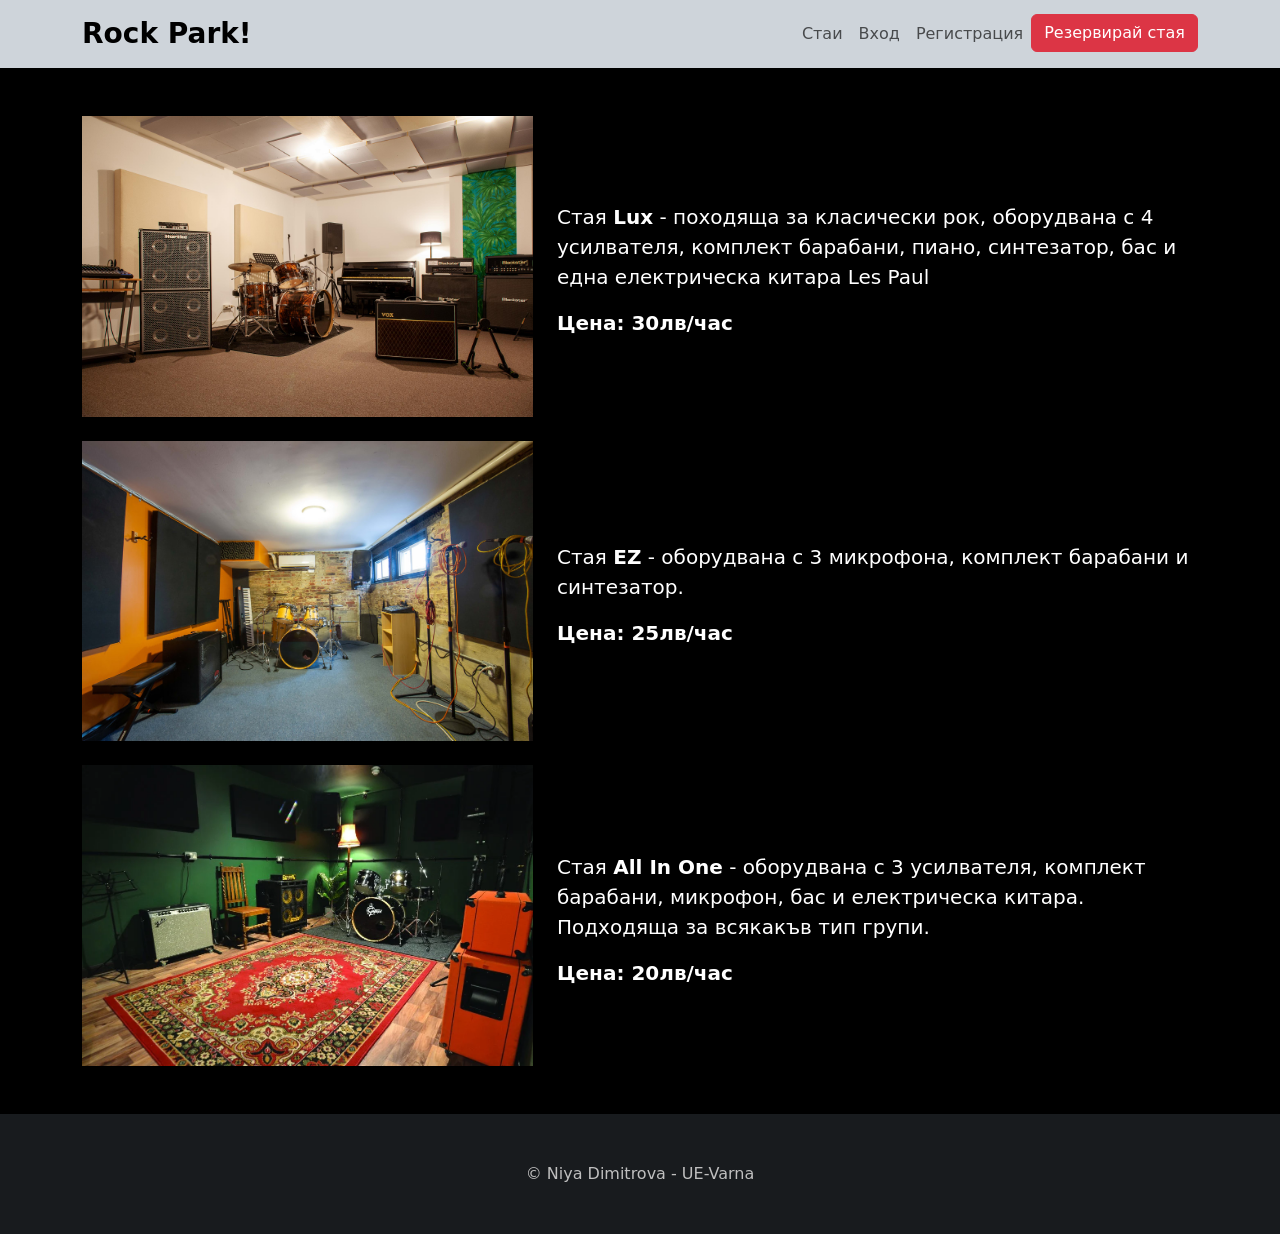
<file: rooms.html>
<!doctype html>
<html lang="en">

<head>
    <meta charset="utf-8">
    <meta name="viewport" content="width=device-width, initial-scale=1">
    <title>RockPark!</title>
    <link href="https://cdn.jsdelivr.net/npm/bootstrap@5.3.8/dist/css/bootstrap.min.css" rel="stylesheet"
        integrity="sha384-sRIl4kxILFvY47J16cr9ZwB07vP4J8+LH7qKQnuqkuIAvNWLzeN8tE5YBujZqJLB" crossorigin="anonymous">
    <link rel="stylesheet" href="./assets/css/custom.css">
</head>

<body class="bg-black">

    <nav class="navbar navbar-expand-lg bg-dark-subtle nav-outline-danger mb-5">
        <div class="container">
            <a class="navbar-brand fw-semibold fs-3" href="#">Rock Park!</a>
            <button class="navbar-toggler" type="button" data-bs-toggle="collapse" data-bs-target="#navbarNav"
                aria-controls="navbarNav" aria-expanded="false" aria-label="Toggle navigation">
                <span class="navbar-toggler-icon"></span>
            </button>
            <div class="collapse navbar-collapse justify-content-end" id="navbarNav">
                <ul class="navbar-nav text-end">
                    <li class="nav-item">
                        <a class="nav-link" aria-current="page" href="#">Стаи</a>
                    </li>
                    <li class="nav-item">
                        <a class="nav-link" href="#">Вход</a>
                    </li>
                    <li class="nav-item">
                        <a class="nav-link" href="#">Регистрация</a>
                    </li>
                    <li class="nav-item">
                        <button class="btn btn-danger">Резервирай стая</button>
                    </li>
                </ul>
            </div>
        </div>
    </nav>

    <div class="container my-5">
        <div class="row mt-4">
            <div class="col col-lg-5 col-12">
                <img src="./assets/imgs/room1.jpg" class="img-fluid">
            </div>
            <div class="col col-lg-7 col-12 text-start text-white mt-lg-3 d-flex flex-column justify-content-center fs-5">
                <p class="mt-2">Стая <b>Lux</b> - походяща за класически рок, оборудвана с 4 усилвателя, комплект барабани, пиано, синтезатор, бас и една електрическа китара Les Paul</p>
                <p class="fw-semibold">Цена: 30лв/час</p>
            </div>
        </div>

        <div class="row mt-4">
            <div class="col col-lg-5 col-12">
                <img src="./assets/imgs/room2.jpg" class="img-fluid">
            </div>
            <div class="col col-lg-7 col-12 text-start text-white mt-lg-3 d-flex flex-column justify-content-center fs-5">
                <p class="mt-2">Стая <b>EZ</b> - оборудвана с 3 микрофона, комплект барабани и синтезатор.</p>
                <p class="fw-semibold">Цена: 25лв/час</p>
            </div>
        </div>

        <div class="row mt-4">
            <div class="col col-lg-5 col-12">
                <img src="./assets/imgs/room3.jpg" class="img-fluid">
            </div>
            <div class="col col-lg-7 col-12 text-start text-white mt-lg-3 d-flex flex-column justify-content-center fs-5">
                <p class="mt-2">Стая <b>All In One</b> - оборудвана с 3 усилвателя, комплект барабани, микрофон, бас и електрическа китара. Подходяща за всякакъв тип групи.</p>
                <p class="fw-semibold">Цена: 20лв/час</p>
            </div>
        </div>
    </div>

    <footer class="bg-dark opacity-75 py-5">

        <div class="text-white text-center">
            &copy Niya Dimitrova - UE-Varna
        </div>

    </footer>



    <script src="https://cdn.jsdelivr.net/npm/bootstrap@5.3.8/dist/js/bootstrap.bundle.min.js"
        integrity="sha384-FKyoEForCGlyvwx9Hj09JcYn3nv7wiPVlz7YYwJrWVcXK/BmnVDxM+D2scQbITxI"
        crossorigin="anonymous"></script>
</body>

</html>
</file>
<file: assets/css/custom.css>
.rockBg {
    background-image: url('../imgs/rockBg.jpg');
    background-size: cover;
    background-position: center;
    height: 30rem;
    width: 100%;
}

.btnWidth{
    width: 11rem;
}

.btnSecondaryHover:hover{
    background-color: #dc3545;
}

.textShadow{
    text-shadow: 0px 0px 2px black;
}

.imgSize{
    width: 28rem;
}

.fieldWidth{
    width: 30rem;
}

.formWidth{
    width: fit-content;
}

.formDiv{
    min-height: calc(100vh - 160px);
}

.btnHour{
    width: 4rem;
}

.btnSelected{
    background-color: #710006;
}
</file>
